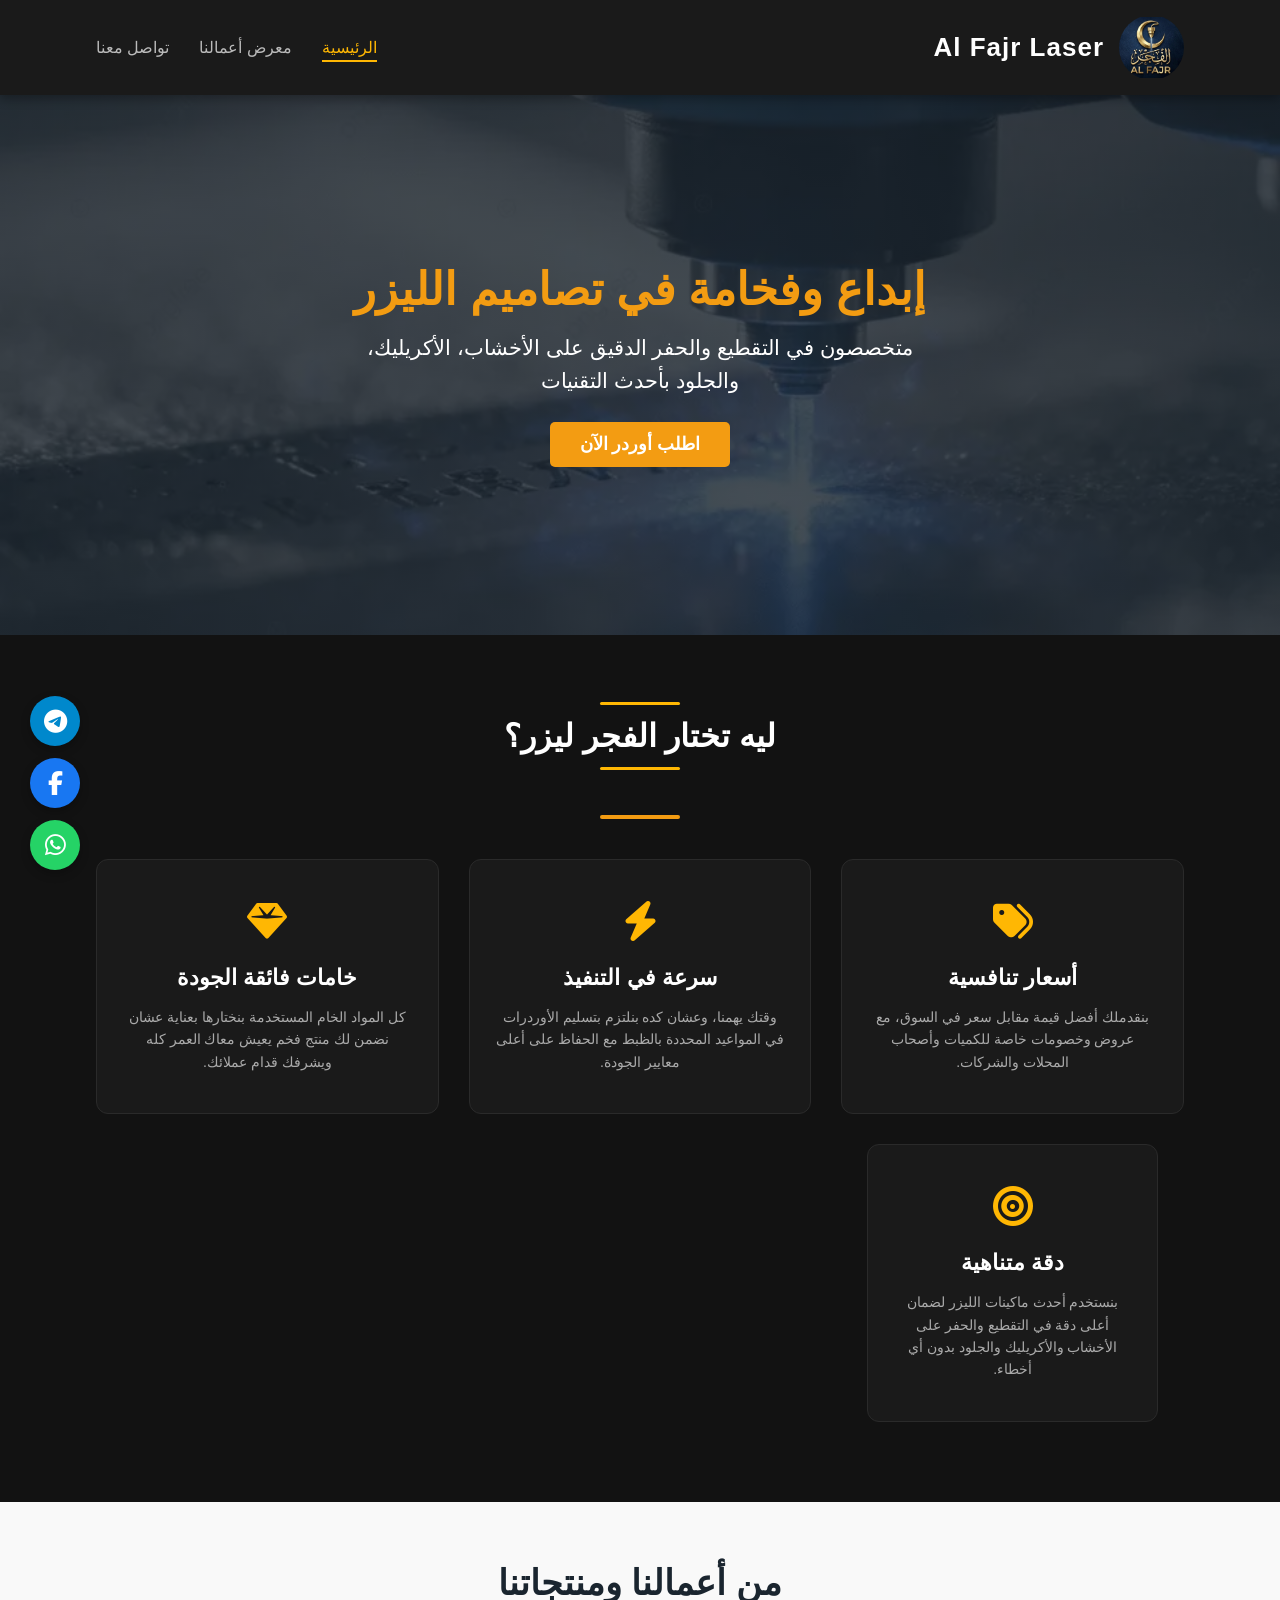
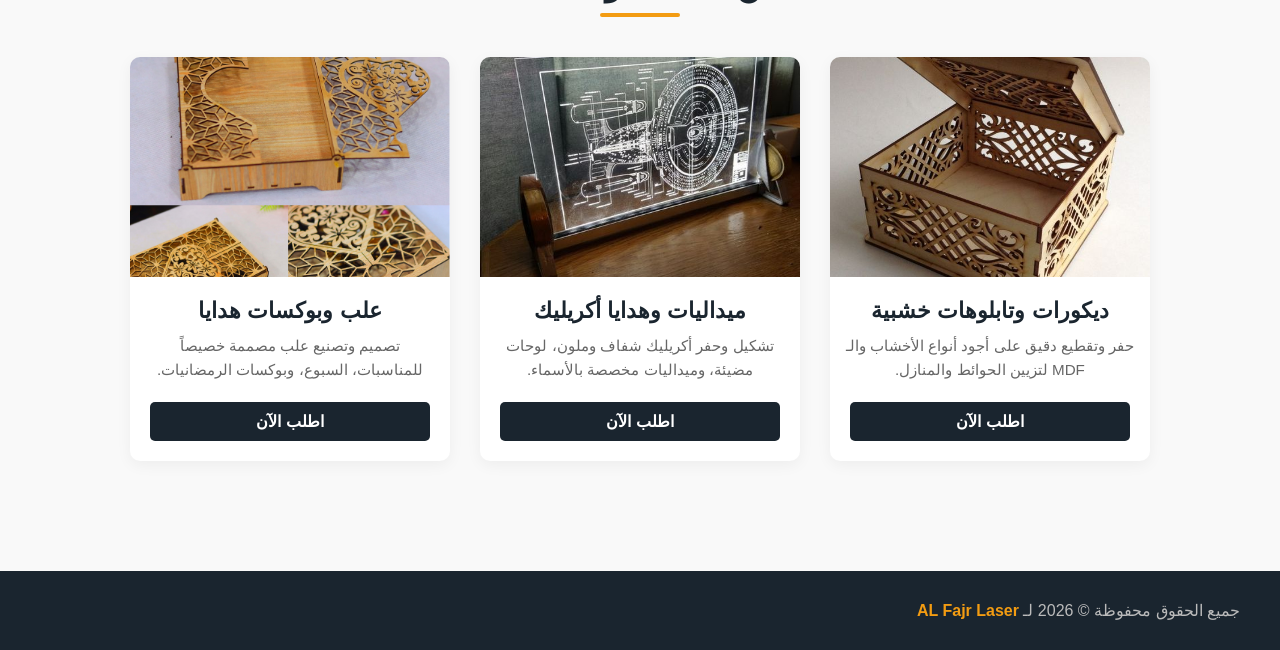
<file: index.html>
<!DOCTYPE html>
<html lang="ar" dir="rtl">
<head>
    <meta charset="UTF-8">
    <meta name="viewport" content="width=device-width, initial-scale=1.0">
    <title>Al Fajr Laser</title>
    <link rel="stylesheet" href="style.css?v=6.2">
    <link rel="stylesheet" href="https://cdnjs.cloudflare.com/ajax/libs/font-awesome/6.5.1/css/all.min.css">
</head>
<body>

<nav class="navbar">
    <div class="nav-container">
        <div class="logo-container">
            <img src="images/alfajr logo.png" alt="Al Fajr Laser Logo" class="nav-logo">
            <span class="brand-name">Al Fajr Laser</span>
        </div>
       
        <div class="nav-links">
            <a href="index.html" class="nav-item active">الرئيسية</a>
            <a href="portfolio.html" class="nav-item">معرض أعمالنا</a>
            <a href="contact.html" class="nav-item">تواصل معنا</a>
        </div>

        <button class="mobile-menu-toggle" id="mobile-menu-toggle">
            <i class="fas fa-bars"></i>
        </button>
    </div>
</nav>

    <section class="hero">
        <div class="hero-content">
            <h1>إبداع وفخامة في تصاميم الليزر</h1>
            <p>متخصصون في التقطيع والحفر الدقيق على الأخشاب، الأكريليك، والجلود بأحدث التقنيات</p>
            <a href="contact.html" class="cta-btn">اطلب أوردر الآن</a>
        </div>
    </section>

    <section class="features-section">
        <div class="section-title">
        <h2>ليه تختار الفجر ليزر؟</h2>
    </div>

    <div class="features-container">
                <div class="feature-card">
            <div class="feature-icon">
                <i class="fas fa-tags"></i>
            </div>
            <h3>أسعار تنافسية</h3>
            <p>بنقدملك أفضل قيمة مقابل سعر في السوق، مع عروض وخصومات خاصة للكميات وأصحاب المحلات والشركات.</p>
        </div>

                <div class="feature-card">
            <div class="feature-icon">
                <i class="fas fa-bolt"></i>
            </div>
            <h3>سرعة في التنفيذ</h3>
            <p>وقتك يهمنا، وعشان كده بنلتزم بتسليم الأوردرات في المواعيد المحددة بالظبط مع الحفاظ على أعلى معايير الجودة.</p>
        </div>

                <div class="feature-card">
            <div class="feature-icon">
                <i class="fas fa-gem"></i>
            </div>
            <h3>خامات فائقة الجودة</h3>
            <p>كل المواد الخام المستخدمة بنختارها بعناية عشان نضمن لك منتج فخم يعيش معاك العمر كله ويشرفك قدام عملائك.</p>
        </div>

            <div class="features-container">
        <div class="feature-card">
            <div class="feature-icon">
                <i class="fas fa-bullseye"></i>
            </div>
            <h3>دقة متناهية</h3>
            <p>بنستخدم أحدث ماكينات الليزر لضمان أعلى دقة في التقطيع والحفر على الأخشاب والأكريليك والجلود بدون أي أخطاء.</p>
        </div>

    </div>
</section>
    <section class="products-section">
        <h2 class="section-title">من أعمالنا ومنتجاتنا</h2>
       
        <div class="products-container">
            <div class="product-card">
                <div class="card-img">
                    <img src="images/wood.jpg" alt="شغل ليزر خشب">
                </div>
                <h3>ديكورات وتابلوهات خشبية</h3>
                <p>حفر وتقطيع دقيق على أجود أنواع الأخشاب والـ MDF لتزيين الحوائط والمنازل.</p>
                <a href="contact.html" class="order-btn">اطلب الآن</a>
            </div>

            <div class="product-card">
                <div class="card-img">
                    <img src="images/acrylic.jpg" alt="شغل أكريليك">
                </div>
                <h3>ميداليات وهدايا أكريليك</h3>
                <p>تشكيل وحفر أكريليك شفاف وملون، لوحات مضيئة، وميداليات مخصصة بالأسماء.</p>
                <a href="contact.html" class="order-btn">اطلب الآن</a>
            </div>

            <div class="product-card">
                <div class="card-img">
                    <img src="images/boxes.jpg" alt="بوكسات هدايا">
                </div>
                <h3>علب وبوكسات هدايا</h3>
                <p>تصميم وتصنيع علب مصممة خصيصاً للمناسبات، السبوع، وبوكسات الرمضانيات.</p>
                <a href="contact.html" class="order-btn">اطلب الآن</a>
            </div>
        </div>
    </section>
<script>
    const menuToggle = document.getElementById('mobile-menu-toggle');
    const navLinks = document.querySelector('.nav-links');

    menuToggle.addEventListener('click', function() {
        navLinks.classList.toggle('active');
    });
</script>

    <footer class="main-footer">
        <div class="footer-content">
            <p>جميع الحقوق محفوظة © 2026 لـ <span class="highlight">AL Fajr Laser</span></p>
    </footer>
    <!-- شريط وسائل التواصل العايم -->
    <div class="social-float-bar">
        <!-- أيقونة التليجرام -->
        <a href="https://t.me/alfajr_laser" class="social-icon telegram" target="_blank" title="تليجرام">
            <i class="fab fa-brands fa-telegram-plane"></i>
        </a>
        <!-- أيقونة الفيسبوك -->
        <a href="https://facebook.com/elmostafa90189?locale=ar_AR" class="social-icon facebook" target="_blank" title="فيسبوك">
            <i class="fab fa-brands fa-facebook-f"></i>
        </a>
        <!-- أيقونة الواتساب (الأساسية والكبيرة) -->
        <a href="https://wa.me/201273485811" class="social-icon whatsapp" target="_blank" title="واتساب">
            <i class="fab fa-brands fa-whatsapp"></i>
        </a>
    </div>
</body>
</html>
</file>
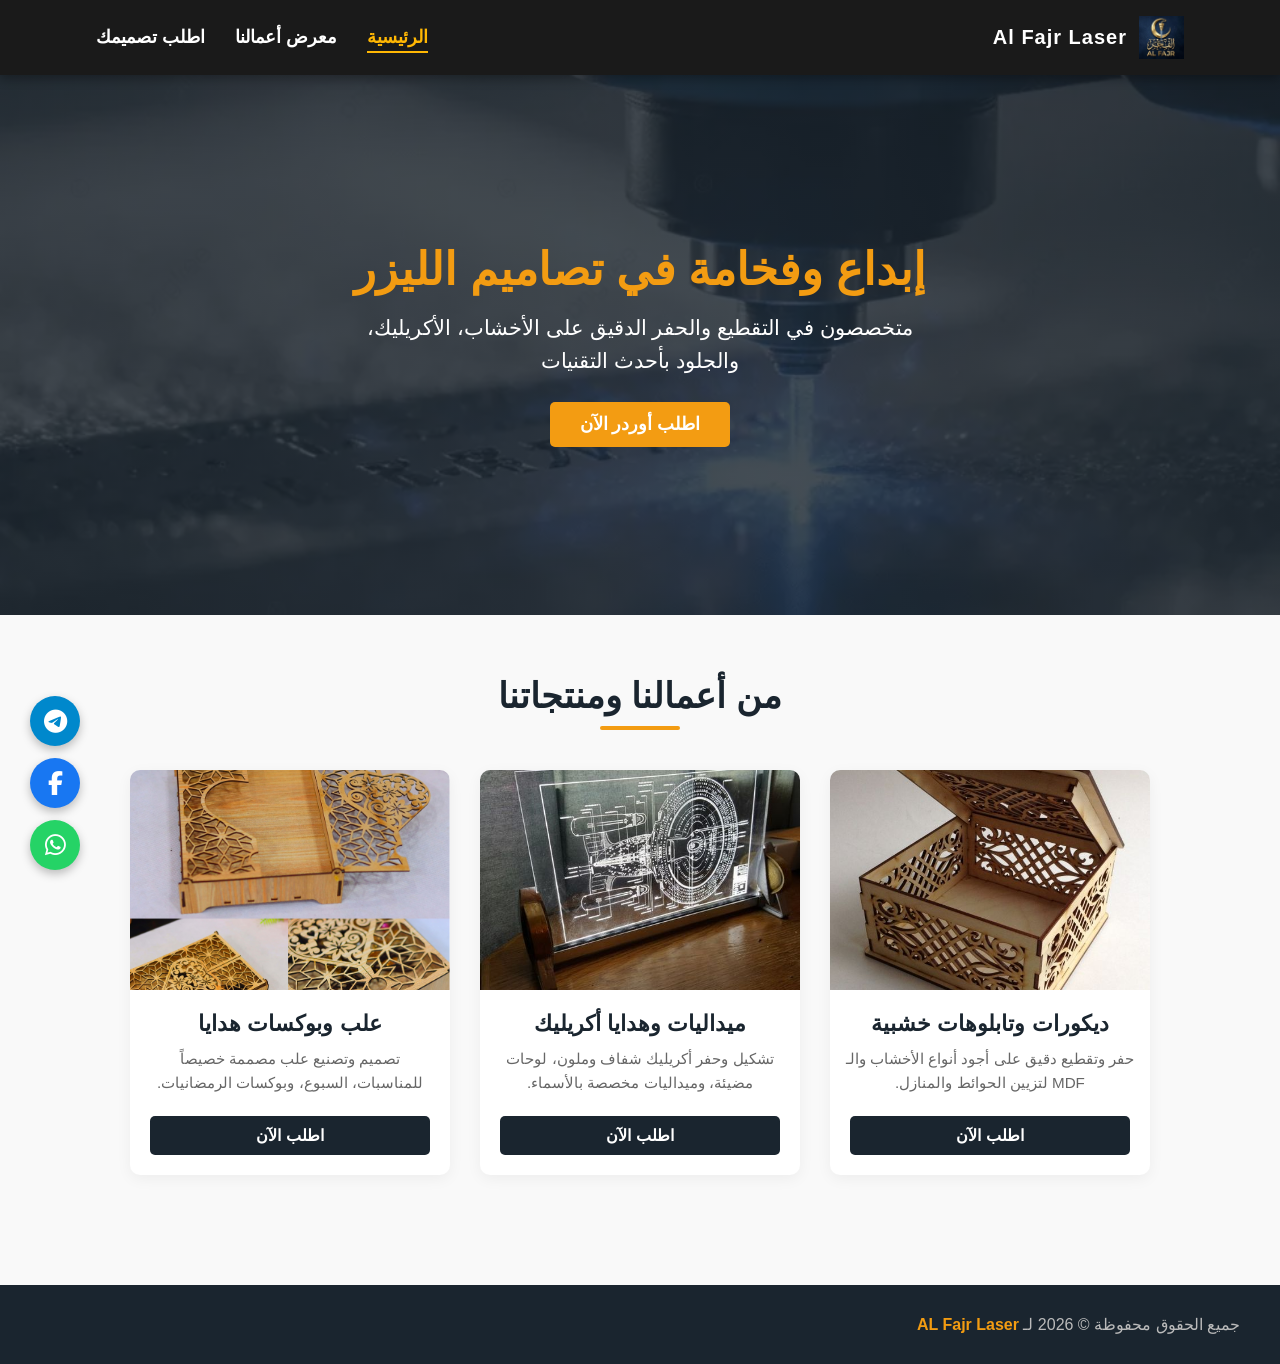
<file: images/index.html>
<!DOCTYPE html>
<html lang="ar" dir="rtl">
<head>
    <meta charset="UTF-8">
    <meta name="viewport" content="width=device-width, initial-scale=1.0">
    <title>Al Fajr Laser</title>
    <link rel="stylesheet" href="style.css?v=5">
    <link rel="stylesheet" href="https://cdnjs.cloudflare.com/ajax/libs/font-awesome/6.5.1/css/all.min.css">
</head>
<body>

<nav class="navbar">
    <div class="nav-container">
        <div class="logo-container">
            <img src="images/alfajr logo.png" alt="Al Fajr Laser Logo" class="nav-logo">
            <span class="brand-name">Al Fajr Laser</span>
        </div>
       
        <div class="nav-links">
            <a href="index.html" class="nav-item active">الرئيسية</a>
            <a href="portfolio.html" class="nav-item">معرض أعمالنا</a>
            <a href="contact.html" class="nav-item">اطلب تصميمك</a>
        </div>
    </div>
</nav>

    <section class="hero">
        <div class="hero-content">
            <h1>إبداع وفخامة في تصاميم الليزر</h1>
            <p>متخصصون في التقطيع والحفر الدقيق على الأخشاب، الأكريليك، والجلود بأحدث التقنيات</p>
            <a href="contact.html" class="cta-btn">اطلب أوردر الآن</a>
        </div>
    </section>
    <section class="products-section">
        <h2 class="section-title">من أعمالنا ومنتجاتنا</h2>
       
        <div class="products-container">
            <div class="product-card">
                <div class="card-img">
                    <img src="images/wood.jpg" alt="شغل ليزر خشب">
                </div>
                <h3>ديكورات وتابلوهات خشبية</h3>
                <p>حفر وتقطيع دقيق على أجود أنواع الأخشاب والـ MDF لتزيين الحوائط والمنازل.</p>
                <a href="contact.html" class="order-btn">اطلب الآن</a>
            </div>

            <div class="product-card">
                <div class="card-img">
                    <img src="images/acrylic.jpg" alt="شغل أكريليك">
                </div>
                <h3>ميداليات وهدايا أكريليك</h3>
                <p>تشكيل وحفر أكريليك شفاف وملون، لوحات مضيئة، وميداليات مخصصة بالأسماء.</p>
                <a href="contact.html" class="order-btn">اطلب الآن</a>
            </div>

            <div class="product-card">
                <div class="card-img">
                    <img src="images/boxes.jpg" alt="بوكسات هدايا">
                </div>
                <h3>علب وبوكسات هدايا</h3>
                <p>تصميم وتصنيع علب مصممة خصيصاً للمناسبات، السبوع، وبوكسات الرمضانيات.</p>
                <a href="contact.html" class="order-btn">اطلب الآن</a>
            </div>
        </div>
    </section>
    <script>
        const menu = document.querySelector('.menu-toggle');
        const menuLinks = document.querySelector('.nav-links');

        menu.addEventListener('click', function() {
            menuLinks.classList.toggle('active');
        });
    </script>
    <footer class="main-footer">
        <div class="footer-content">
            <p>جميع الحقوق محفوظة © 2026 لـ <span class="highlight">AL Fajr Laser</span></p>
    </footer>
    <!-- شريط وسائل التواصل العايم -->
    <div class="social-float-bar">
        <!-- أيقونة التليجرام -->
        <a href="https://t.me/alfajr_laser" class="social-icon telegram" target="_blank" title="تليجرام">
            <i class="fab fa-brands fa-telegram-plane"></i>
        </a>
        <!-- أيقونة الفيسبوك -->
        <a href="https://facebook.com/elmostafa90189?locale=ar_AR" class="social-icon facebook" target="_blank" title="فيسبوك">
            <i class="fab fa-brands fa-facebook-f"></i>
        </a>
        <!-- أيقونة الواتساب (الأساسية والكبيرة) -->
        <a href="https://wa.me/201273485811" class="social-icon whatsapp" target="_blank" title="واتساب">
            <i class="fab fa-brands fa-whatsapp"></i>
        </a>
    </div>
</body>
</html>
</file>
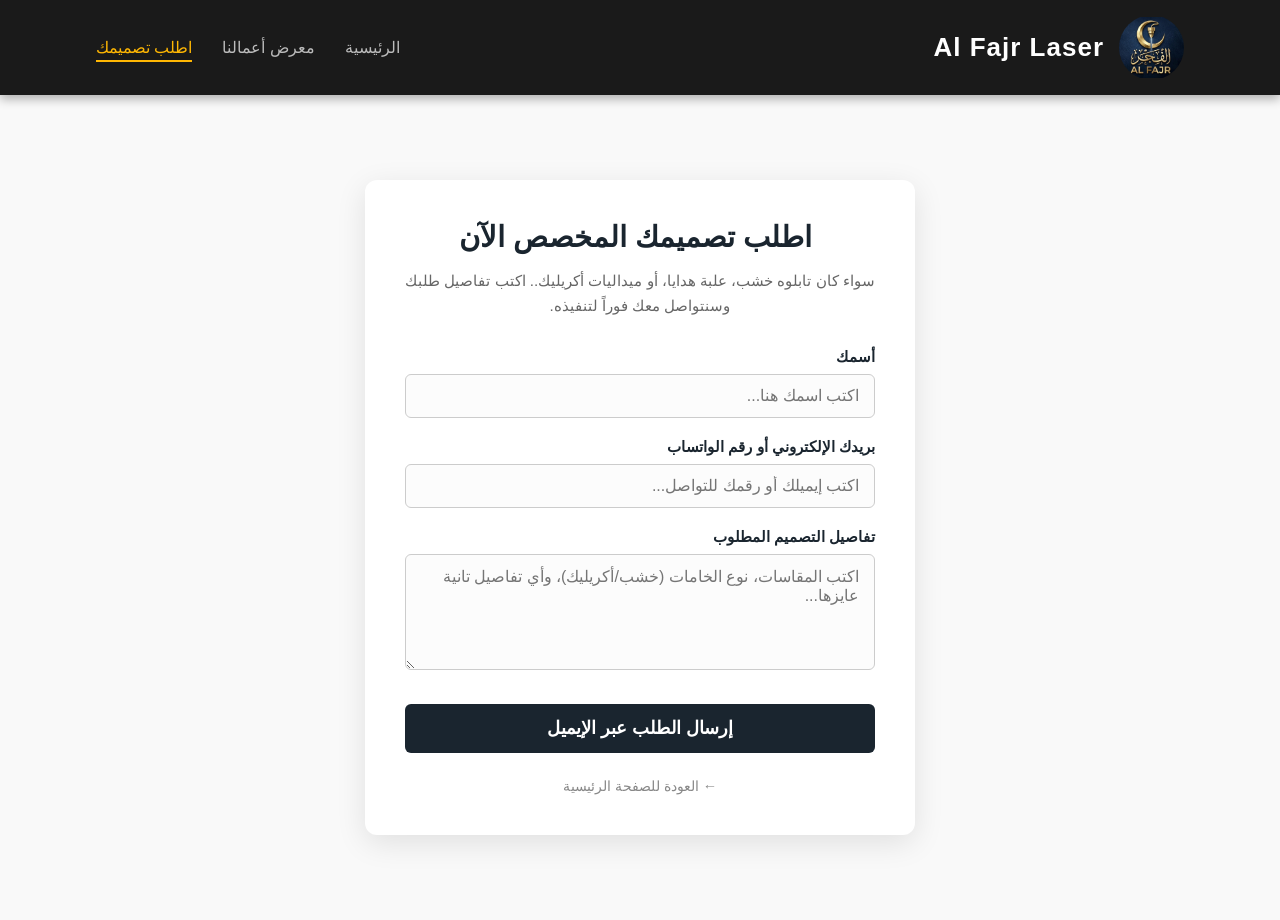
<file: contact.html>
<!DOCTYPE html>
<html lang="ar" dir="rtl">
<head>
    <meta charset="UTF-8">
    <meta name="viewport" content="width=device-width, initial-scale=1.0">
    <title>Al Fajr laser - أطلب تصميمك </title>
    <link rel="stylesheet" href="style.css?=v6.2">
    <link rel="stylesheet" href="https://cdnjs.cloudflare.com/ajax/libs/font-awesome/6.0.0/css/all.min.css">
</head>
<body>

<nav class="navbar">
    <div class="nav-container">
        <div class="logo-container">
            <img src="images/alfajr logo.png" alt="Al Fajr Laser Logo" class="nav-logo">
            <span class="brand-name">Al Fajr Laser</span>
        </div>
       
        <div class="nav-links">
            <a href="index.html" class="nav-item">الرئيسية</a>
            <a href="portfolio.html" class="nav-item">معرض أعمالنا</a>
            <a href="contact.html" class="nav-item active">اطلب تصميمك</a>
        </div>
    </div>
</nav>

    <section class="contact-section">
        <div class="contact-box">
            <h2><i class="fa-solid fa-laser-cutter"></i> اطلب تصميمك المخصص الآن</h2>
            <p>سواء كان تابلوه خشب، علبة هدايا، أو ميداليات أكريليك.. اكتب تفاصيل طلبك وسنتواصل معك فوراً لتنفيذه.</p>
           
            <form action="https://formspree.io/xbdbzlob" method="POST">
                <div class="input-group">
                    <label>أسمك</label>
                    <input type="text" name="name" placeholder="اكتب اسمك هنا..." required>
                </div>

                <div class="input-group">
                    <label>بريدك الإلكتروني أو رقم الواتساب</label>
                    <input type="text" name="contact_info" placeholder="اكتب إيميلك أو رقمك للتواصل..." required>
                </div>

                <div class="input-group">
                    <label>تفاصيل التصميم المطلوب</label>
                    <textarea name="message" rows="5" placeholder="اكتب المقاسات، نوع الخامات (خشب/أكريليك)، وأي تفاصيل تانية عايزها..." required></textarea>
                </div>

                <button type="submit" class="submit-btn">إرسال الطلب عبر الإيميل</button>
            </form>
           
            <a href="index.html" class="back-home-link">← العودة للصفحة الرئيسية</a>
        </div>
    </section>

</body>
</html>
</file>
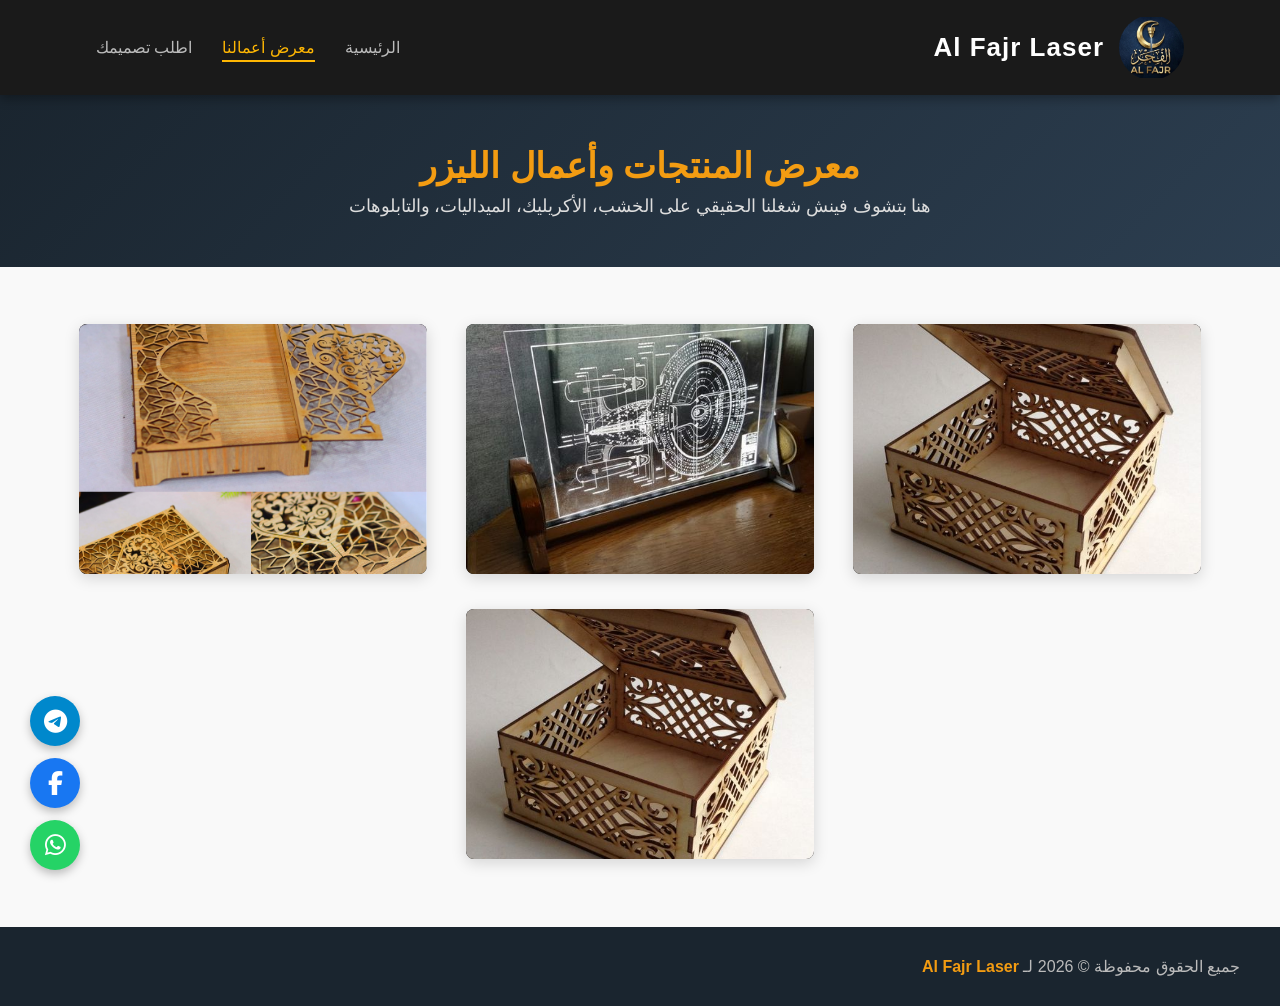
<file: portfolio.html>
<!DOCTYPE html>
<html lang="ar" dir="rtl">
<head>
    <meta charset="UTF-8">
    <meta name="viewport" content="width=device-width, initial-scale=1.0">
    <title>Al Fajr Laser - معرض أعمالنا</title>
    <link rel="stylesheet" href="style.css?v=6.2">
    <link rel="stylesheet" href="https://cdnjs.cloudflare.com/ajax/libs/font-awesome/6.5.1/css/all.min.css">
</head>
<body>

<nav class="navbar">
    <div class="nav-container">
        <div class="logo-container">
            <img src="images/alfajr logo.png" alt="Al Fajr Laser Logo" class="nav-logo">
            <span class="brand-name">Al Fajr Laser</span>
        </div>
       
        <div class="nav-links">
            <a href="index.html" class="nav-item">الرئيسية</a>
            <a href="portfolio.html" class="nav-item active">معرض أعمالنا</a>
            <a href="contact.html" class="nav-item">اطلب تصميمك</a>
        </div>
    </div>
</nav>

    <section class="portfolio-header">
        <h1>معرض المنتجات وأعمال الليزر</h1>
        <p>هنا بتشوف فينش شغلنا الحقيقي على الخشب، الأكريليك، الميداليات، والتابلوهات</p>
    </section>

    <section class="portfolio-grid-container">
        <div class="portfolio-grid">
           
            <div class="portfolio-item">
                <img src="images/wood.jpg" alt="علب خشبية مخصصة">
                <div class="item-overlay">
                    <h3>علب وبوكسات هدايا خشب</h3>
                </div>
            </div>

            <div class="portfolio-item">
                <img src="images/acrylic.jpg" alt="شغل أكريليك مضيء">
                <div class="item-overlay">
                    <h3>لوحات وميداليات أكريليك مضيئة</h3>
                </div>
            </div>

            <div class="portfolio-item">
                <img src="images/boxes.jpg" alt="ديكورات ليزر">
                <div class="item-overlay">
                    <h3>ديكورات وتابلوهات حائط MDF</h3>
                </div>
            </div>

            <div class="portfolio-item">
                <img src="images/wood.jpg" alt="شغل ليزر مخصص">
                <div class="item-overlay">
                    <h3>حفر دقيق وشغل مخصص</h3>
                </div>
            </div>

        </div>
    </section>

    <footer class="main-footer">
        <div class="footer-content">
            <p>جميع الحقوق محفوظة © 2026 لـ <span class="highlight">Al Fajr Laser</span></p>
        </div>
    </footer>
    <!-- شريط وسائل التواصل العايم -->
    <div class="social-float-bar">
        <!-- أيقونة التليجرام -->
        <a href="https://t.me/alfajr_laser" class="social-icon telegram" target="_blank" title="تليجرام">
            <i class="fab fa-brands fa-telegram-plane"></i>
        </a>
        <!-- أيقونة الفيسبوك -->
        <a href="https://facebook.com/elmostafa90189?locale=ar_AR" class="social-icon facebook" target="_blank" title="فيسبوك">
            <i class="fab fa-brands fa-facebook-f"></i>
        </a>
        <!-- أيقونة الواتساب (الأساسية والكبيرة) -->
        <a href="https://wa.me/201273485811" class="social-icon whatsapp" target="_blank" title="واتساب">
            <i class="fab fa-brands fa-whatsapp"></i>
        </a>
    </div>
</body>
</html>
</file>
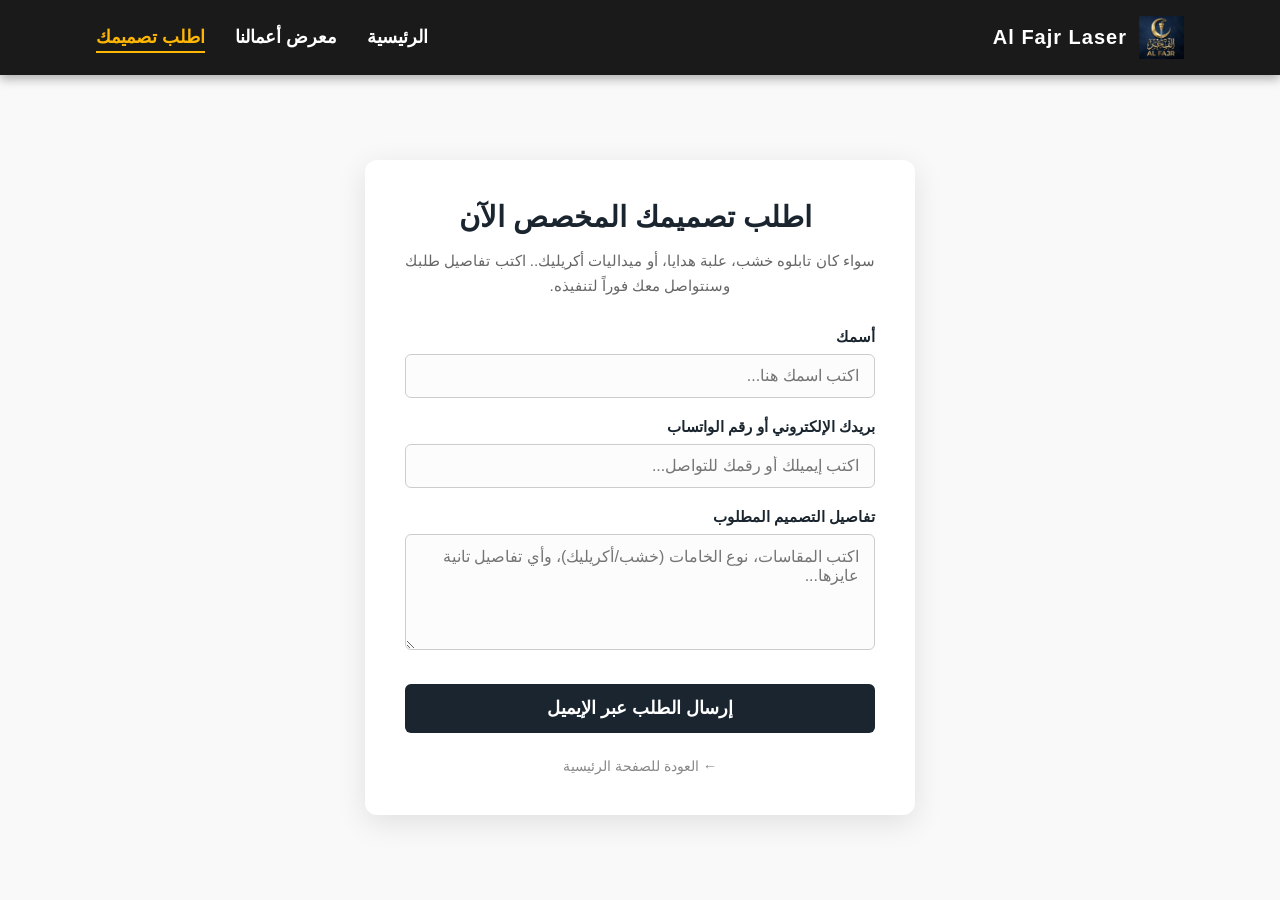
<file: images/contact.html>
<!DOCTYPE html>
<html lang="ar" dir="rtl">
<head>
    <meta charset="UTF-8">
    <meta name="viewport" content="width=device-width, initial-scale=1.0">
    <title>Al Fajr laser - أطلب تصميمك </title>
    <link rel="stylesheet" href="style.css?=v5">
    <link rel="stylesheet" href="https://cdnjs.cloudflare.com/ajax/libs/font-awesome/6.0.0/css/all.min.css">
</head>
<body>

<nav class="navbar">
    <div class="nav-container">
        <div class="logo-container">
            <img src="images/alfajr logo.png" alt="Al Fajr Laser Logo" class="nav-logo">
            <span class="brand-name">Al Fajr Laser</span>
        </div>
       
        <div class="nav-links">
            <a href="index.html" class="nav-item">الرئيسية</a>
            <a href="portfolio.html" class="nav-item">معرض أعمالنا</a>
            <a href="contact.html" class="nav-item active">اطلب تصميمك</a>
        </div>
    </div>
</nav>

    <section class="contact-section">
        <div class="contact-box">
            <h2><i class="fa-solid fa-laser-cutter"></i> اطلب تصميمك المخصص الآن</h2>
            <p>سواء كان تابلوه خشب، علبة هدايا، أو ميداليات أكريليك.. اكتب تفاصيل طلبك وسنتواصل معك فوراً لتنفيذه.</p>
           
            <form action="https://formspree.io/xbdbzlob" method="POST">
                <div class="input-group">
                    <label>أسمك</label>
                    <input type="text" name="name" placeholder="اكتب اسمك هنا..." required>
                </div>

                <div class="input-group">
                    <label>بريدك الإلكتروني أو رقم الواتساب</label>
                    <input type="text" name="contact_info" placeholder="اكتب إيميلك أو رقمك للتواصل..." required>
                </div>

                <div class="input-group">
                    <label>تفاصيل التصميم المطلوب</label>
                    <textarea name="message" rows="5" placeholder="اكتب المقاسات، نوع الخامات (خشب/أكريليك)، وأي تفاصيل تانية عايزها..." required></textarea>
                </div>

                <button type="submit" class="submit-btn">إرسال الطلب عبر الإيميل</button>
            </form>
           
            <a href="index.html" class="back-home-link">← العودة للصفحة الرئيسية</a>
        </div>
    </section>

</body>
</html>
</file>
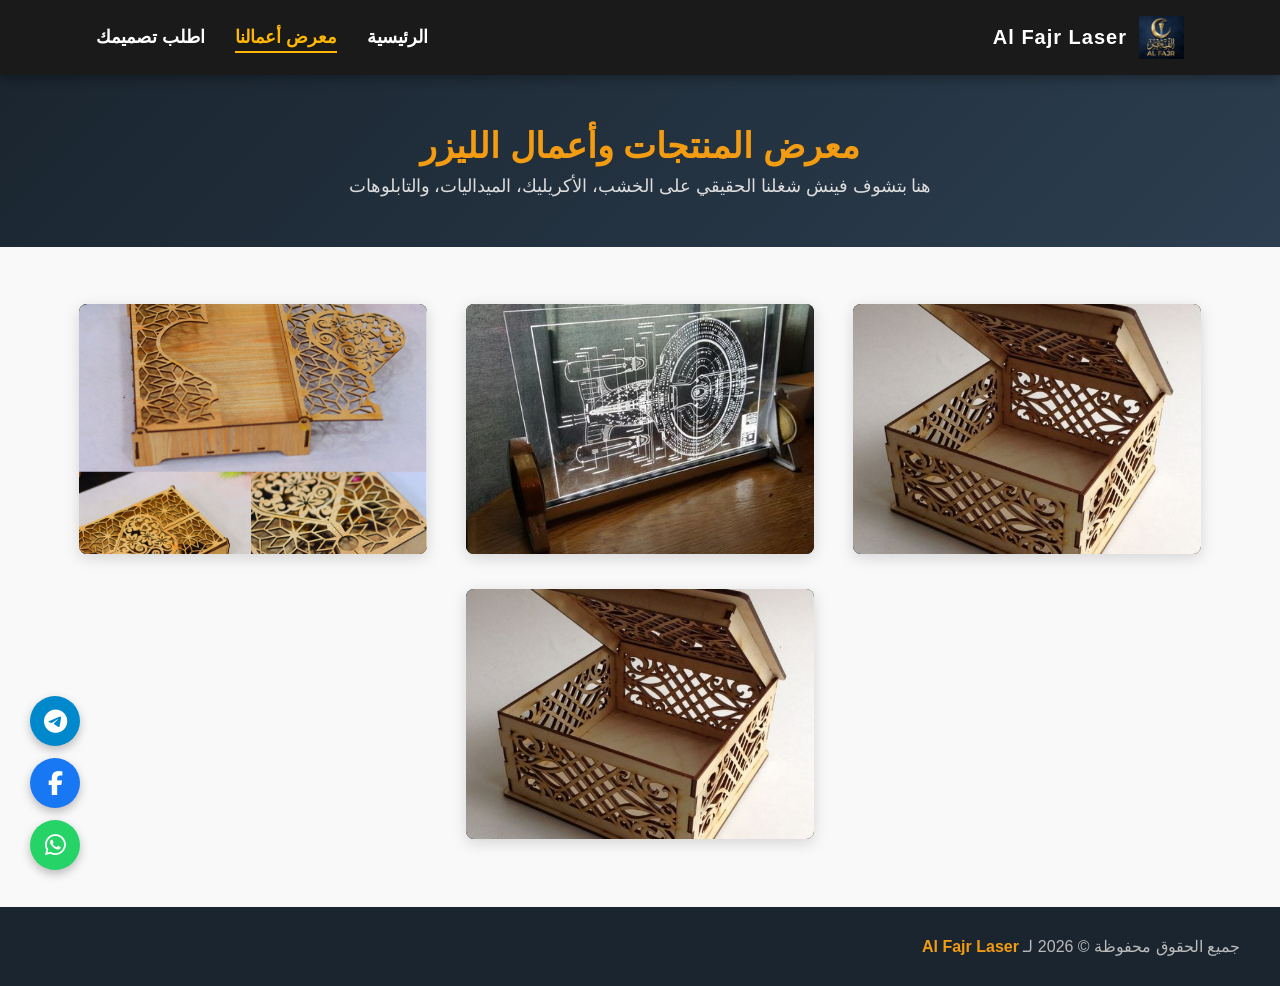
<file: images/portfolio.html>
<!DOCTYPE html>
<html lang="ar" dir="rtl">
<head>
    <meta charset="UTF-8">
    <meta name="viewport" content="width=device-width, initial-scale=1.0">
    <title>Al Fajr Laser - معرض أعمالنا</title>
    <link rel="stylesheet" href="style.css?v=5">
    <link rel="stylesheet" href="https://cdnjs.cloudflare.com/ajax/libs/font-awesome/6.5.1/css/all.min.css">
</head>
<body>

<nav class="navbar">
    <div class="nav-container">
        <div class="logo-container">
            <img src="images/alfajr logo.png" alt="Al Fajr Laser Logo" class="nav-logo">
            <span class="brand-name">Al Fajr Laser</span>
        </div>
       
        <div class="nav-links">
            <a href="index.html" class="nav-item">الرئيسية</a>
            <a href="portfolio.html" class="nav-item active">معرض أعمالنا</a>
            <a href="contact.html" class="nav-item">اطلب تصميمك</a>
        </div>
    </div>
</nav>

    <section class="portfolio-header">
        <h1>معرض المنتجات وأعمال الليزر</h1>
        <p>هنا بتشوف فينش شغلنا الحقيقي على الخشب، الأكريليك، الميداليات، والتابلوهات</p>
    </section>

    <section class="portfolio-grid-container">
        <div class="portfolio-grid">
           
            <div class="portfolio-item">
                <img src="images/wood.jpg" alt="علب خشبية مخصصة">
                <div class="item-overlay">
                    <h3>علب وبوكسات هدايا خشب</h3>
                </div>
            </div>

            <div class="portfolio-item">
                <img src="images/acrylic.jpg" alt="شغل أكريليك مضيء">
                <div class="item-overlay">
                    <h3>لوحات وميداليات أكريليك مضيئة</h3>
                </div>
            </div>

            <div class="portfolio-item">
                <img src="images/boxes.jpg" alt="ديكورات ليزر">
                <div class="item-overlay">
                    <h3>ديكورات وتابلوهات حائط MDF</h3>
                </div>
            </div>

            <div class="portfolio-item">
                <img src="images/wood.jpg" alt="شغل ليزر مخصص">
                <div class="item-overlay">
                    <h3>حفر دقيق وشغل مخصص</h3>
                </div>
            </div>

        </div>
    </section>

    <footer class="main-footer">
        <div class="footer-content">
            <p>جميع الحقوق محفوظة © 2026 لـ <span class="highlight">Al Fajr Laser</span></p>
        </div>
    </footer>
    <!-- شريط وسائل التواصل العايم -->
    <div class="social-float-bar">
        <!-- أيقونة التليجرام -->
        <a href="https://t.me/alfajr_laser" class="social-icon telegram" target="_blank" title="تليجرام">
            <i class="fab fa-brands fa-telegram-plane"></i>
        </a>
        <!-- أيقونة الفيسبوك -->
        <a href="https://facebook.com/elmostafa90189?locale=ar_AR" class="social-icon facebook" target="_blank" title="فيسبوك">
            <i class="fab fa-brands fa-facebook-f"></i>
        </a>
        <!-- أيقونة الواتساب (الأساسية والكبيرة) -->
        <a href="https://wa.me/201273485811" class="social-icon whatsapp" target="_blank" title="واتساب">
            <i class="fab fa-brands fa-whatsapp"></i>
        </a>
    </div>
</body>
</html>
</file>
<file: style.css>
/* 1. ريست عام للموقع كله عشان الهوامش وتناسق الحجم */
* {
    margin: 0;
    padding: 0;
    box-sizing: border-box;
    font-family: 'Segoe UI', Tahoma, Geneva, Verdana, sans-serif;
}

/* 2. إعدادات جسم الصفحة */
body {
    background-color: #f9f9f9;
    color: #333;
    direction: rtl; /* الموقع كله عربي من اليمين للشمال */
}

/* 3. شريط التنقل (الـ Navbar) */
.navbar {
    background-color: #1a252f;
    display: flex;
    justify-content: space-between;
    align-items: center;
    padding: 15px 5%;
    position: sticky;
    top: 0;
    z-index: 1000;
}

.logo {
    display: flex;
    align-items: center;
    gap: 10px;
}

.logo img {
    height: 70px;
    border-radius: 90%;
}

.logo span {
    color: #f3e8e8;
    font-size: 1.4rem;
    font-weight: bold;
}

.nav-links {
    display: flex;
    list-style: none;
    gap: 25px;
}

.nav-links a {
    color: #ffffff;
    text-decoration: none;
    font-weight: 600;
    font-size: 1.1rem;
    transition: color 0.3s;
}

.nav-links a:hover {
    color: #f39c12; /* يقلب لون ذهبي/برتقالي رايق عند الوقوف عليه */
}

/* زرار الموبايل (مخفي في الشاشات الكبيرة) */
.menu-toggle {
    display: none;
    flex-direction: column;
    cursor: pointer;
    gap: 5px;
}

.menu-toggle .bar {
    width: 25px;
    height: 3px;
    background-color: white;
    transition: 0.4s;
}

/* 4. القسم الرئيسي الترحيبي (Hero Section) */
.hero {
    background: linear-gradient(rgba(26, 37, 47, 0.8), rgba(26, 37, 47, 0.8)), url('images/hero-bg.jpg') no-repeat center center/cover;
    height: 60vh; /* واخد مساحة شيك من الشاشة */
    display: flex;
    justify-content: center;
    align-items: center;
    text-align: center;
    color: white;
    padding: 0 20px;
}

.hero-content h1 {
    font-size: 2.8rem;
    margin-bottom: 15px;
    color: #f39c12; /* اللون الذهبي بيدي فخامة */
}

.hero-content p {
    font-size: 1.3rem;
    margin-bottom: 25px;
    max-width: 600px;
    line-height: 1.6;
}

/* زرار اطلب أوردر الآن */
.cta-btn {
    display: inline-block;
    background-color: #f39c12;
    color: white;
    padding: 12px 30px;
    text-decoration: none;
    font-weight: bold;
    font-size: 1.1rem;
    border-radius: 5px;
    transition: background 0.3s, transform 0.2s;
}

.cta-btn:hover {
    background-color: #e67e22;
    transform: translateY(-10px); /* حركة خفيفة ترفع الزرار لفوق لما تقف عليه */
}

/* 5. شاشات الموبايل (Responsive) */
@media screen and (max-width: 768px) {
    .nav-links {
        display: none;
        flex-direction: column;
        width: 100%;
        background-color: #1a252f;
        position: absolute;
        top: 70px;
        right: 0;
        padding: 20px;
        gap: 15px;
        text-align: center;
    }

    .nav-links.active {
        display: flex;
    }

    .menu-toggle {
        display: flex;
    }

    .hero-content h1 {
        font-size: 2rem;
    }

    .hero-content p {
        font-size: 1rem;
    }
}
/* 6. تنسيق قسم المنتجات */
.products-section {
    padding: 60px 5%;
    text-align: center;
}

.section-title {
    font-size: 2.2rem;
    color: #1a252f;
    margin-bottom: 40px;
    position: relative;
}

/* خط ديكور صغير تحت العنوان */
.section-title::after {
    content: '';
    display: block;
    width: 80px;
    height: 4px;
    background-color: #f39c12;
    margin: 10px auto 0;
    border-radius: 2px;
}

/* الحاوية الأساسية للكروت */
.products-container {
    display: flex;
    justify-content: center;
    gap: 30px;
    flex-wrap: wrap; /* عشان لو الشاشة صغرت ينزلوا تحت بعض */
}

/* تصميم الكارت الواحد */
.product-card {
    background-color: white;
    border-radius: 10px;
    box-shadow: 0 4px 15px rgba(0,0,0,0.05);
    width: 320px;
    overflow: hidden;
    transition: transform 0.3s, box-shadow 0.3s;
    display: flex;
    flex-direction: column;
    padding-bottom: 20px;
}

.product-card:hover {
    transform: translateY(-10px); /* يرتفع لفوق تأثير شيك */
    box-shadow: 0 10px 25px rgba(0,0,0,0.15);
}

.card-img {
    height: 220px;
    background-color: #e4e8f0;
    overflow: hidden;
}

.card-img img {
    width: 100%;
    height: 100%;
    object-fit: cover;
}

.product-card h3 {
    font-size: 1.4rem;
    color: #1a252f;
    margin: 20px 15px 10px;
}

.product-card p {
    color: #666;
    font-size: 0.95rem;
    line-height: 1.6;
    padding: 0 15px;
    flex-grow: 1; /* عشان يخلي الأزرار كلها محاذية لبعضها من تحت */
    margin-bottom: 20px;
}

/* زرار الطلب الخاص بكل كارت */
.order-btn {
    display: block;
    background-color: #1a252f;
    color: white;
    text-decoration: none;
    padding: 10px 0;
    margin: 0 20px;
    border-radius: 5px;
    font-weight: bold;
    transition: background 0.3s;
}

.order-btn:hover {
    background-color: #f39c12; /* يقلب ذهبي لما تقف عليه */
}
/* 7. تنسيق صفحة اطلب تصميمك (Contact Page) */
.contact-section {
    padding: 60px 20px;
    display: flex;
    justify-content: center;
    align-items: center;
    min-height: calc(100vh - 75px); /* عشان تاخد طول الشاشة بالظبط بعد الـ Navbar */
}

.contact-box {
    background-color: white;
    border-radius: 12px;
    box-shadow: 0 8px 30px rgba(0,0,0,0.1);
    padding: 40px;
    width: 100%;
    max-width: 550px;
    text-align: center;
}

.contact-box h2 {
    color: #1a252f;
    font-size: 1.8rem;
    margin-bottom: 15px;
}

.contact-box p {
    color: #666;
    font-size: 0.95rem;
    line-height: 1.6;
    margin-bottom: 30px;
}

/* تنسيق حقول الإدخال */
.input-group {
    text-align: right;
    margin-bottom: 20px;
}

.input-group label {
    display: block;
    font-weight: 600;
    color: #1a252f;
    margin-bottom: 8px;
    font-size: 0.95rem;
}

.input-group input,
.input-group textarea {
    width: 100%;
    padding: 12px 15px;
    border: 1px solid #ccc;
    border-radius: 6px;
    font-size: 1rem;
    font-family: inherit;
    transition: border-color 0.3s, box-shadow 0.3s;
    background-color: #fcfcfc;
}

.input-group input:focus,
.input-group textarea:focus {
    outline: none;
    border-color: #f39c12; /* يقلب ذهبي لما العميل يضغط عليه عشان يكتب */
    box-shadow: 0 0 8px rgba(243, 156, 18, 0.2);
}

/* زرار الإرسال الفخم */
.submit-btn {
    width: 100%;
    background-color: #1a252f;
    color: white;
    border: none;
    padding: 14px;
    font-size: 1.1rem;
    font-weight: bold;
    border-radius: 6px;
    cursor: pointer;
    transition: background 0.3s, transform 0.2s;
    margin-top: 10px;
}

.submit-btn:hover {
    background-color: #f39c12; /* يقلب ذهبي عند الوقوف عليه */
    transform: translateY(-2px);
}

/* لينك العودة للرئيسية */
.back-home-link {
    display: inline-block;
    margin-top: 25px;
    color: #888;
    text-decoration: none;
    font-size: 0.9rem;
    transition: color 0.3s;
}

.back-home-link:hover {
    color: #1a252f;
    text-decoration: underline;
}
/* 8. تنسيق الفوتر (Footer) */
.main-footer {
    background-color: #1a252f; /* نفس كحلي الـ Navbar الفخم */
    color: #ffffff;
    padding: 30px 20px;
    margin-top: 50px; /* يسيب مسافة بينه وبين الكروت */
}

.footer-content {
    display: flex;
    justify-content: space-between;
    align-items: center;
    max-width: 1200px;
    margin: 0 auto;
    flex-wrap: wrap;
    gap: 20px;
}

.footer-content p {
    font-size: 1rem;
    color: #bbb;
}

.footer-content .highlight {
    color: #f39c12; /* اللون الذهبي */
    font-weight: bold;
}

/* لينكات وأيقونات السوشيال ميديا */
.social-links {
    display: flex;
    gap: 15px;
}

.social-links a {
    color: rgb(236, 232, 232);
    background-color: #86582a;
    width: 40px;
    height: 40px;
    border-radius: 50%;
    display: flex;
    justify-content: center;
    align-items: center;
    text-decoration: none;
    font-size: 1.1rem;
    transition: background 0.3s, transform 0.3s, color 0.3s;
}

/* حركة شياكة للأيقونة لما الماوس يقف عليها */
.social-links a:hover {
    background-color: #f39c12; /* تقلب ذهبي */
    color: #1a252f;
    transform: translateY(-5px); /* ترفع لفوق شوية */
}

/* تظبيط الفوتر عالموبايل */
@media screen and (max-width: 600px) {
    .footer-content {
        flex-direction: column;
        text-align: center;
    }
}
/* 9. تنسيق صفحة معرض الأعمال (Portfolio Page) */
.portfolio-header {
    text-align: center;
    padding: 50px 20px;
    background: linear-gradient(135deg, #1a252f, #2c3e50);
    color: white;
}

.portfolio-header h1 {
    font-size: 2.2rem;
    color: #f39c12; /* الذهبي */
    margin-bottom: 10px;
}

.portfolio-header p {
    font-size: 1.1rem;
    color: #ddd;
}

/* شبكة الصور */
.portfolio-grid-container {
    max-width: 1200px;
    margin: 40px auto;
    padding: 0 20px;
}

.portfolio-grid {
    display: block; /* متوافق ومعياري */
    text-align: center;
}

.portfolio-item {
    display: inline-block;
    vertical-align: top;
    width: 30%; /* تظهر 3 صور في السطر على الشاشات الكبيرة */
    margin: 1.5%;
    position: relative;
    border-radius: 8px;
    overflow: hidden;
    box-shadow: 0 4px 15px rgba(0,0,0,0.15);
    background-color: #000;
}

.portfolio-item img {
    width: 100%;
    height: 250px;
    object-fit: cover;
    display: block;
    transition: transform 0.5s ease;
}

/* تأثير الطبقة اللي بتظهر فوق الصورة عند الوقوف بالماوس */
.item-overlay {
    position: absolute;
    bottom: 0;
    left: 0;
    right: 0;
    background: rgba(26, 37, 47, 0.85); /* خلفية كحلي شفافة */
    color: white;
    padding: 15px;
    opacity: 0;
    transition: opacity 0.4s ease;
}

.item-overlay h3 {
    font-size: 1rem;
    color: #f39c12;
}

/* حركات التفاعل (Hover) */
.portfolio-item:hover img {
    transform: scale(1.1); /* تكبير الصورة بسيط */
}

.portfolio-item:hover .item-overlay {
    opacity: 1; /* إظهار النص */
}

/* تظبيط شاشات الموبايل والمقاسات الصغيرة */
@media screen and (max-width: 900px) {
    .portfolio-item {
        width: 45%; /* صورتين في السطر */
    }
}

@media screen and (max-width: 600px) {
    .portfolio-item {
        width: 94%; /* صورة واحدة بعرض الشاشة */
        margin: 10px 3%;
    }
}
/* 12. شريط التواصل العايم */
.social-float-bar {
    position: fixed;
    bottom: 30px;
    left: 30px; /* مكانهم على الشمال تحت */
    display: flex;
    flex-direction: column; /* يرصهم فوق بعض */
    align-items: center;
    gap: 12px; /* المسافة بين كل زرار والتاني */
    z-index: 10000;
}

/* التنسيق العام لكل الأزرار */
.social-icon {
    color: #fff;
    border-radius: 50%;
    display: flex;
    justify-content: center;
    align-items: center;
    text-decoration: none;
    box-shadow: 0px 4px 10px rgba(0, 0, 0, 0.25);
    transition: transform 0.3s, filter 0.3s;
}

.social-icon:hover {
    transform: scale(1.1) translateY(-3px);
    filter: brightness(1.1); /* يفتح اللون سنة لما تقف عليه */
}

/* تظبيط مقاسات الأزرار (الفيسبوك والتليجرام أصغر شوية) */
.social-icon.telegram, .social-icon.facebook, .social-icon.whatsapp {
    width: 45px;
    height: 45px;
    font-size: 20px;
}
/* ألوان باقي الأزرار الأصلية */
.social-icon.telegram {
    background-color: #0088cc; /* لون التليجرام */
        animation: pulse-telegram 4s infinite;
}

.social-icon.facebook {
    background-color: #1877f2; /* لون الفيسبوك */
        animation: pulse-facebook 3s infinite;
}
/* الواتساب يفضل كبير ومميز وبيهتز */
.social-icon.whatsapp {
    background-color: #25d366;
    animation: pulse-bar 2s infinite;
}

/* حركة النبض للواتساب */
@keyframes pulse-bar {
    0% { box-shadow: 0 0 0 0 rgba(37, 211, 102, 0.5); }
    70% { box-shadow: 0 0 0 15px rgba(37, 211, 102, 0); }
    100% { box-shadow: 0 0 0 0 rgba(37, 211, 102, 0); }
}
@keyframes pulse-telegram {
    0% { box-shadow: 0 0 0 0 rgba(0, 136, 204, 0.5); }
    70% { box-shadow: 0 0 0 15px rgba(0, 136, 204, 0); }
    100% { box-shadow: 0 0 0 0 rgba(0, 136, 204, 0); }
}
@keyframes pulse-facebook {
    0% { box-shadow: 0 0 0 0 rgba(24, 119, 242, 0.5); }
    70% { box-shadow: 0 0 0 15px rgba(24, 119, 242, 0); }
    100% { box-shadow: 0 0 0 0 rgba(24, 119, 242, 0); }
}
/* تظبيط المقاسات عالموبايل عشان السكرين */
@media screen and (max-width: 600px) {
    .social-float-bar {
        bottom: 20px;
        left: 20px;
        gap: 8px;
    }
    .social-icon.whatsapp {
        width: 50px;
        height: 50px;
        font-size: 26px;
    }
    .social-icon.telegram, .social-icon.facebook {
        width: 38px;
        height: 38px;
        font-size: 16px;
    }
}
/* توحيد أحجام الأيقونات العايمة على جميع الشاشات */
.social-float-bar a {
    display: flex !important;
    align-items: center !important;
    justify-content: center !important;
    width: 50px !important; /* حجم الدائرة الثابت */
    height: 50px !important;
    border-radius: 50% !important;
    text-decoration: none !important;
}

.social-float-bar a i {
    font-size: 24px !important; /* حجم الأيقونة الموحد جوه الدائرة */
    margin: 0 !important;
    padding: 0 !important;
}
/* تنسيق شريط التنقل بالكامل */
.navbar {
    background-color: #1a1a1a; /* لون غامق فخم يليق بالبراند */
    padding: 15px 0;
    position: sticky;
    top: 0;
    z-index: 1000;
    box-shadow: 0 4px 10px rgba(0, 0, 0, 0.3);
}

.nav-container {
    width: 85%;
    margin: 0 auto;
    display: flex;
    justify-content: space-between;
    align-items: center;
    direction: rtl; /* عشان الترتيب يبدأ من اليمين للشمال */
}

/* تنسيق اللوجو والاسم */
.logo-container {
    display: flex;
    align-items: center;
    gap: 12px;
}

.nav-logo {
    width: 45px; /* حجم مثالي للوجو فوق */
    height: 45px;
    object-fit: contain;
}

.brand-name {
    color: #fff;
    font-size: 20px;
    font-weight: bold;
    letter-spacing: 1px;
}

/* تنسيق اللينكات والحركة الانسيابية */
.nav-links {
    display: flex;
    gap: 30px;
}

.nav-item {
    color: #bbb;
    text-decoration: none;
    font-size: 16px;
    font-weight: 500;
    position: relative;
    padding: 5px 0;
    transition: color 0.3s ease;
}

/* حركة الخط السحرية اللي بتفرش من النص */
.nav-item::after {
    content: '';
    position: absolute;
    bottom: 0;
    left: 50%;
    width: 0;
    height: 2px;
    background-color: #ffb703; /* اللون الأصفر الدهبي الرايق بتاعك */
    transition: width 0.3s ease, left 0.3s ease;
}

.nav-item:hover::after,
.nav-item.active::after {
    width: 100%;
    left: 0;
}

.nav-item:hover,
.nav-item.active {
    color: #ffb703; /* يقلب دهبي لما تقف عليه */
}
/* ================= تنظيف وتظبيط الـ Navbar بالكامل ================= */
.navbar {
    background-color: #1a1a1a !important;
    padding: 15px 0 !important;
    position: sticky !important;
    top: 0 !important;
    z-index: 1000 !important;
    box-shadow: 0 4px 10px rgba(0, 0, 0, 0.3) !important;
    direction: rtl !important;
}

.nav-container {
    width: 85% !important;
    margin: 0 auto !important;
    display: flex !important;
    justify-content: space-between !important;
    align-items: center !important;
}

.logo-container {
    display: flex !important;
    align-items: center !important;
    gap: 15px !important;
}

.nav-logo {
    width: 65px !important; /* حجم اللوجو الكبير الواضح */
    height: 65px !important;
    object-fit: contain !important;
    border-radius: 50% !important;
    background-color: transparent !important;
}

.brand-name {
    color: #fff !important;
    font-size: 26px !important;
    font-weight: bold !important;
}

.nav-links {
    display: flex !important;
    gap: 30px !important;
}

.nav-item {
    color: #bbb !important;
    text-decoration: none !important;
    font-size: 16px !important;
    font-weight: 500 !important;
    position: relative !important;
    padding: 5px 0 !important;
    transition: color 0.3s ease !important;
}

/* حركة الخط اللي بيفرش من النص */
.nav-item::after {
    content: '' !important;
    position: absolute !important;
    bottom: 0 !important;
    left: 50 !important;
    width: 0 !important;
    height: 2px !important;
    background-color: #ffb703 !important;
    transition: width 0.3s ease, left 0.3s ease !important;
}

.nav-item:hover::after,
.nav-item.active::after {
    width: 100% !important;
    left: 0 !important;
}

.nav-item:hover,
.nav-item.active {
    color: #ffb703 !important;
}

.mobile-menu-toggle {
    background: none !important;
    border: none !important;
    color: #ffb703 !important;
    font-size: 30px !important;
    cursor: pointer !important;
    display: none !important; /* مخفي في الكمبيوتر */
    padding: 0 !important;
    outline: none !important;
}

/* ================= الميديا كويري الصايعة للموبايل (بتجبر السيرفر يفرمل القديم) ================= */
@media screen and (max-width: 768px) {
    .nav-container {
        width: 90% !important;
    }
   
    .nav-links {
        display: none !important; /* اختفاء القائمة على الموبايل في العادي */
        flex-direction: column !important;
        position: absolute !important;
        top: 90px !important;
        left: 0 !important;
        width: 100% !important;
        background-color: #1a1a1a !important;
        padding: 20px 0 !important;
        text-align: center !important;
        gap: 20px !important;
        box-shadow: 0 4px 10px rgba(0, 0, 0, 0.3) !important;
        z-index: 999 !important;
    }

    /* بتفتح لما تضغط على الـ 3 خطوط */
    .nav-links.active {
        display: flex !important;
    }
   
    .mobile-menu-toggle {
        display: block !important; /* إظهار الـ 3 خطوط */
    }
   
    .brand-name { font-size: 20px !important; }
    .nav-logo { width: 60px !important; height: 60px !important; }
}
/* ================= Features Section Style ================= */
.features-section {
    background-color: #121212; /* خلفية أغمق سنة من الهيدر عشان تفصل */
    padding: 80px 0;
    direction: rtl;
    text-align: center;
}
/* تنسيق العنوان الأساسي ليكون في النص */
.section-title h2 {
    color: #ffffff !important;
    font-size: 32px !important;
    font-weight: bold !important;
    margin-bottom: 50px !important;
    position: relative !important;
    display: inline-block !important; /* عشان الخطوط تيجي على مقاس الكلمة بالظبط */
    border-bottom: none !important; /* نلغي أي خط قديم تماماً */
}

/* الخط الدهبي اللي فوق الجملة */
.section-title h2::before {
    content: '' !important;
    position: absolute !important;
    top: -15px !important; /* مكانه فوق الكلام */
    left: 50% !important;
    transform: translateX(-50%) !important;
    width: 80px !important; /* طول الخط */
    height: 3px !important; /* سمك الخط */
    background-color: #ffb703 !important;
    border-radius: 2px !important;
}

/* الخط الدهبي اللي تحت الجملة */
.section-title h2::after {
    content: '' !important;
    position: absolute !important;
    bottom: -15px !important; /* مكانه تحت الكلام */
    left: 50% !important;
    transform: translateX(-50%) !important;
    width: 80px !important; /* طول الخط */
    height: 3px !important; /* سمك الخط */
    background-color: #ffb703 !important;
    border-radius: 2px !important;
}

/* عشان نلغي كود الـ div القديم وميعملش خط تالت ملوش لازمة */
.title-line {
    display: none !important;
}

/* حاوية الكروت */
.features-container {
    width: 85% !important;
    margin: 0 auto !important;
    display: grid !important;
    grid-template-columns: repeat(auto-fit, minmax(250px, 1fr)) !important; /* توزيع مرن حسب الشاشة */
    gap: 30px !important;
    direction: rtl !important;
}

/* تنسيق الكرت الفردي */
.feature-card {
    background-color: #1a1a1a;
    border: 1px solid #2a2a2a;
    padding: 40px 25px;
    border-radius: 12px;
    transition: transform 0.3s ease, border-color 0.3s ease, box-shadow 0.3s ease;
    cursor: pointer;
}

/* حركة الكرت لما الماوس ييجي عليه */
.feature-card:hover {
    transform: translateY(-10px); /* يرتفع لفوق */
    border-color: #ffb703; /* الحواف تنور دهبي */
    box-shadow: 0 10px 20px rgba(255, 183, 3, 0.1);
}

/* الأيقونات الدهبي */
.feature-icon {
    font-size: 40px;
    color: #ffb703;
    margin-bottom: 20px;
    transition: transform 0.3s ease;
}

.feature-card:hover .feature-icon {
    transform: scale(1.1); /* الأيقونة تكبر سنة مع الهوفر */
}

.feature-card h3 {
    color: #ffffff;
    font-size: 22px;
    margin-bottom: 15px;
    font-weight: 600;
}

.feature-card p {
    color: #aaaaaa;
    font-size: 14px;
    line-height: 1.6;
}
@media screen and (max-width: 768px) {
   
    /* 1. الحاوية الكبيرة للكروت */
    section.features-section .features-container {
        display: grid !important;
        grid-template-columns: none !important;
        grid-auto-flow: column !important;
        grid-auto-columns: 82% !important;
        overflow-x: auto !important;
        overflow-y: hidden !important;
        width: 100% !important;
        padding: 20px 15px !important;
        gap: 15px !important;
        box-sizing: border-box !important;
        direction: rtl !important;
        -webkit-overflow-scrolling: touch !important;
        scrollbar-width: none !important;
        -ms-overflow-style: none !important;
    }

    /* 2. التنسيق المشترك لكل الكروت */
    section.features-section .features-container .feature-card {
        width: 100% !important;
        max-width: 100% !important;
        display: flex !important;
        flex-direction: column !important;
        align-items: center !important;
        justify-content: flex-start !important;
        padding: 25px 20px !important;
        box-sizing: border-box !important;
    }

    /* 3. توحيد الارتفاع لكل كارت على حِدة غصب عن أي important قديم */
    section.features-section .features-container .feature-card:nth-child(1),
    section.features-section .features-container .feature-card:nth-child(2),
    section.features-section .features-container .feature-card:nth-child(3),
    section.features-section .features-container .feature-card:nth-child(4) {
        height: 310px !important;
    }

    /* 4. تظبيط النصوص لتلتف تلقائياً */
    section.features-section .features-container .feature-card h3,
    section.features-section .features-container .feature-card p {
        width: 100% !important;
        max-width: 100% !important;
        text-align: center !important;
        white-space: normal !important;
        display: block !important;
    }

    section.features-section .features-container .feature-card p {
        font-size: 14px !important;
        line-height: 1.5 !important;
        margin-top: 10px !important;
    }

    /* 5. نسف الخط الدهبي التالت الزيادة تحت العنوان */
    section.features-section h2::after,
    section.features-section h2::before {
        display: none !important;
    }

    /* 6. إخفاء سكرول بار الموبايل */
    section.features-section .features-container::-webkit-scrollbar {
        display: none !important;
        width: 0 !important;
        height: 0 !important;
    }

}
</file>
<file: images/style.css>
/* 1. ريست عام للموقع كله عشان الهوامش وتناسق الحجم */
* {
    margin: 0;
    padding: 0;
    box-sizing: border-box;
    font-family: 'Segoe UI', Tahoma, Geneva, Verdana, sans-serif;
}

/* 2. إعدادات جسم الصفحة */
body {
    background-color: #f9f9f9;
    color: #333;
    direction: rtl; /* الموقع كله عربي من اليمين للشمال */
}

/* 3. شريط التنقل (الـ Navbar) */
.navbar {
    background-color: #1a252f;
    display: flex;
    justify-content: space-between;
    align-items: center;
    padding: 15px 5%;
    position: sticky;
    top: 0;
    z-index: 1000;
}

.logo {
    display: flex;
    align-items: center;
    gap: 10px;
}

.logo img {
    height: 70px;
    border-radius: 90%;
}

.logo span {
    color: #f3e8e8;
    font-size: 1.4rem;
    font-weight: bold;
}

.nav-links {
    display: flex;
    list-style: none;
    gap: 25px;
}

.nav-links a {
    color: #ffffff;
    text-decoration: none;
    font-weight: 600;
    font-size: 1.1rem;
    transition: color 0.3s;
}

.nav-links a:hover {
    color: #f39c12; /* يقلب لون ذهبي/برتقالي رايق عند الوقوف عليه */
}

/* زرار الموبايل (مخفي في الشاشات الكبيرة) */
.menu-toggle {
    display: none;
    flex-direction: column;
    cursor: pointer;
    gap: 5px;
}

.menu-toggle .bar {
    width: 25px;
    height: 3px;
    background-color: white;
    transition: 0.4s;
}

/* 4. القسم الرئيسي الترحيبي (Hero Section) */
.hero {
    background: linear-gradient(rgba(26, 37, 47, 0.8), rgba(26, 37, 47, 0.8)), url('images/hero-bg.jpg') no-repeat center center/cover;
    height: 60vh; /* واخد مساحة شيك من الشاشة */
    display: flex;
    justify-content: center;
    align-items: center;
    text-align: center;
    color: white;
    padding: 0 20px;
}

.hero-content h1 {
    font-size: 2.8rem;
    margin-bottom: 15px;
    color: #f39c12; /* اللون الذهبي بيدي فخامة */
}

.hero-content p {
    font-size: 1.3rem;
    margin-bottom: 25px;
    max-width: 600px;
    line-height: 1.6;
}

/* زرار اطلب أوردر الآن */
.cta-btn {
    display: inline-block;
    background-color: #f39c12;
    color: white;
    padding: 12px 30px;
    text-decoration: none;
    font-weight: bold;
    font-size: 1.1rem;
    border-radius: 5px;
    transition: background 0.3s, transform 0.2s;
}

.cta-btn:hover {
    background-color: #e67e22;
    transform: translateY(-10px); /* حركة خفيفة ترفع الزرار لفوق لما تقف عليه */
}

/* 5. شاشات الموبايل (Responsive) */
@media screen and (max-width: 768px) {
    .nav-links {
        display: none;
        flex-direction: column;
        width: 100%;
        background-color: #1a252f;
        position: absolute;
        top: 70px;
        right: 0;
        padding: 20px;
        gap: 15px;
        text-align: center;
    }

    .nav-links.active {
        display: flex;
    }

    .menu-toggle {
        display: flex;
    }

    .hero-content h1 {
        font-size: 2rem;
    }

    .hero-content p {
        font-size: 1rem;
    }
}
/* 6. تنسيق قسم المنتجات */
.products-section {
    padding: 60px 5%;
    text-align: center;
}

.section-title {
    font-size: 2.2rem;
    color: #1a252f;
    margin-bottom: 40px;
    position: relative;
}

/* خط ديكور صغير تحت العنوان */
.section-title::after {
    content: '';
    display: block;
    width: 80px;
    height: 4px;
    background-color: #f39c12;
    margin: 10px auto 0;
    border-radius: 2px;
}

/* الحاوية الأساسية للكروت */
.products-container {
    display: flex;
    justify-content: center;
    gap: 30px;
    flex-wrap: wrap; /* عشان لو الشاشة صغرت ينزلوا تحت بعض */
}

/* تصميم الكارت الواحد */
.product-card {
    background-color: white;
    border-radius: 10px;
    box-shadow: 0 4px 15px rgba(0,0,0,0.05);
    width: 320px;
    overflow: hidden;
    transition: transform 0.3s, box-shadow 0.3s;
    display: flex;
    flex-direction: column;
    padding-bottom: 20px;
}

.product-card:hover {
    transform: translateY(-10px); /* يرتفع لفوق تأثير شيك */
    box-shadow: 0 10px 25px rgba(0,0,0,0.15);
}

.card-img {
    height: 220px;
    background-color: #e4e8f0;
    overflow: hidden;
}

.card-img img {
    width: 100%;
    height: 100%;
    object-fit: cover;
}

.product-card h3 {
    font-size: 1.4rem;
    color: #1a252f;
    margin: 20px 15px 10px;
}

.product-card p {
    color: #666;
    font-size: 0.95rem;
    line-height: 1.6;
    padding: 0 15px;
    flex-grow: 1; /* عشان يخلي الأزرار كلها محاذية لبعضها من تحت */
    margin-bottom: 20px;
}

/* زرار الطلب الخاص بكل كارت */
.order-btn {
    display: block;
    background-color: #1a252f;
    color: white;
    text-decoration: none;
    padding: 10px 0;
    margin: 0 20px;
    border-radius: 5px;
    font-weight: bold;
    transition: background 0.3s;
}

.order-btn:hover {
    background-color: #f39c12; /* يقلب ذهبي لما تقف عليه */
}
/* 7. تنسيق صفحة اطلب تصميمك (Contact Page) */
.contact-section {
    padding: 60px 20px;
    display: flex;
    justify-content: center;
    align-items: center;
    min-height: calc(100vh - 75px); /* عشان تاخد طول الشاشة بالظبط بعد الـ Navbar */
}

.contact-box {
    background-color: white;
    border-radius: 12px;
    box-shadow: 0 8px 30px rgba(0,0,0,0.1);
    padding: 40px;
    width: 100%;
    max-width: 550px;
    text-align: center;
}

.contact-box h2 {
    color: #1a252f;
    font-size: 1.8rem;
    margin-bottom: 15px;
}

.contact-box p {
    color: #666;
    font-size: 0.95rem;
    line-height: 1.6;
    margin-bottom: 30px;
}

/* تنسيق حقول الإدخال */
.input-group {
    text-align: right;
    margin-bottom: 20px;
}

.input-group label {
    display: block;
    font-weight: 600;
    color: #1a252f;
    margin-bottom: 8px;
    font-size: 0.95rem;
}

.input-group input,
.input-group textarea {
    width: 100%;
    padding: 12px 15px;
    border: 1px solid #ccc;
    border-radius: 6px;
    font-size: 1rem;
    font-family: inherit;
    transition: border-color 0.3s, box-shadow 0.3s;
    background-color: #fcfcfc;
}

.input-group input:focus,
.input-group textarea:focus {
    outline: none;
    border-color: #f39c12; /* يقلب ذهبي لما العميل يضغط عليه عشان يكتب */
    box-shadow: 0 0 8px rgba(243, 156, 18, 0.2);
}

/* زرار الإرسال الفخم */
.submit-btn {
    width: 100%;
    background-color: #1a252f;
    color: white;
    border: none;
    padding: 14px;
    font-size: 1.1rem;
    font-weight: bold;
    border-radius: 6px;
    cursor: pointer;
    transition: background 0.3s, transform 0.2s;
    margin-top: 10px;
}

.submit-btn:hover {
    background-color: #f39c12; /* يقلب ذهبي عند الوقوف عليه */
    transform: translateY(-2px);
}

/* لينك العودة للرئيسية */
.back-home-link {
    display: inline-block;
    margin-top: 25px;
    color: #888;
    text-decoration: none;
    font-size: 0.9rem;
    transition: color 0.3s;
}

.back-home-link:hover {
    color: #1a252f;
    text-decoration: underline;
}
/* 8. تنسيق الفوتر (Footer) */
.main-footer {
    background-color: #1a252f; /* نفس كحلي الـ Navbar الفخم */
    color: #ffffff;
    padding: 30px 20px;
    margin-top: 50px; /* يسيب مسافة بينه وبين الكروت */
}

.footer-content {
    display: flex;
    justify-content: space-between;
    align-items: center;
    max-width: 1200px;
    margin: 0 auto;
    flex-wrap: wrap;
    gap: 20px;
}

.footer-content p {
    font-size: 1rem;
    color: #bbb;
}

.footer-content .highlight {
    color: #f39c12; /* اللون الذهبي */
    font-weight: bold;
}

/* لينكات وأيقونات السوشيال ميديا */
.social-links {
    display: flex;
    gap: 15px;
}

.social-links a {
    color: rgb(236, 232, 232);
    background-color: #86582a;
    width: 40px;
    height: 40px;
    border-radius: 50%;
    display: flex;
    justify-content: center;
    align-items: center;
    text-decoration: none;
    font-size: 1.1rem;
    transition: background 0.3s, transform 0.3s, color 0.3s;
}

/* حركة شياكة للأيقونة لما الماوس يقف عليها */
.social-links a:hover {
    background-color: #f39c12; /* تقلب ذهبي */
    color: #1a252f;
    transform: translateY(-5px); /* ترفع لفوق شوية */
}

/* تظبيط الفوتر عالموبايل */
@media screen and (max-width: 600px) {
    .footer-content {
        flex-direction: column;
        text-align: center;
    }
}
/* 9. تنسيق صفحة معرض الأعمال (Portfolio Page) */
.portfolio-header {
    text-align: center;
    padding: 50px 20px;
    background: linear-gradient(135deg, #1a252f, #2c3e50);
    color: white;
}

.portfolio-header h1 {
    font-size: 2.2rem;
    color: #f39c12; /* الذهبي */
    margin-bottom: 10px;
}

.portfolio-header p {
    font-size: 1.1rem;
    color: #ddd;
}

/* شبكة الصور */
.portfolio-grid-container {
    max-width: 1200px;
    margin: 40px auto;
    padding: 0 20px;
}

.portfolio-grid {
    display: block; /* متوافق ومعياري */
    text-align: center;
}

.portfolio-item {
    display: inline-block;
    vertical-align: top;
    width: 30%; /* تظهر 3 صور في السطر على الشاشات الكبيرة */
    margin: 1.5%;
    position: relative;
    border-radius: 8px;
    overflow: hidden;
    box-shadow: 0 4px 15px rgba(0,0,0,0.15);
    background-color: #000;
}

.portfolio-item img {
    width: 100%;
    height: 250px;
    object-fit: cover;
    display: block;
    transition: transform 0.5s ease;
}

/* تأثير الطبقة اللي بتظهر فوق الصورة عند الوقوف بالماوس */
.item-overlay {
    position: absolute;
    bottom: 0;
    left: 0;
    right: 0;
    background: rgba(26, 37, 47, 0.85); /* خلفية كحلي شفافة */
    color: white;
    padding: 15px;
    opacity: 0;
    transition: opacity 0.4s ease;
}

.item-overlay h3 {
    font-size: 1rem;
    color: #f39c12;
}

/* حركات التفاعل (Hover) */
.portfolio-item:hover img {
    transform: scale(1.1); /* تكبير الصورة بسيط */
}

.portfolio-item:hover .item-overlay {
    opacity: 1; /* إظهار النص */
}

/* تظبيط شاشات الموبايل والمقاسات الصغيرة */
@media screen and (max-width: 900px) {
    .portfolio-item {
        width: 45%; /* صورتين في السطر */
    }
}

@media screen and (max-width: 600px) {
    .portfolio-item {
        width: 94%; /* صورة واحدة بعرض الشاشة */
        margin: 10px 3%;
    }
}
/* 12. شريط التواصل العايم */
.social-float-bar {
    position: fixed;
    bottom: 30px;
    left: 30px; /* مكانهم على الشمال تحت */
    display: flex;
    flex-direction: column; /* يرصهم فوق بعض */
    align-items: center;
    gap: 12px; /* المسافة بين كل زرار والتاني */
    z-index: 10000;
}

/* التنسيق العام لكل الأزرار */
.social-icon {
    color: #fff;
    border-radius: 50%;
    display: flex;
    justify-content: center;
    align-items: center;
    text-decoration: none;
    box-shadow: 0px 4px 10px rgba(0, 0, 0, 0.25);
    transition: transform 0.3s, filter 0.3s;
}

.social-icon:hover {
    transform: scale(1.1) translateY(-3px);
    filter: brightness(1.1); /* يفتح اللون سنة لما تقف عليه */
}

/* تظبيط مقاسات الأزرار (الفيسبوك والتليجرام أصغر شوية) */
.social-icon.telegram, .social-icon.facebook, .social-icon.whatsapp {
    width: 45px;
    height: 45px;
    font-size: 20px;
}
/* ألوان باقي الأزرار الأصلية */
.social-icon.telegram {
    background-color: #0088cc; /* لون التليجرام */
        animation: pulse-telegram 4s infinite;
}

.social-icon.facebook {
    background-color: #1877f2; /* لون الفيسبوك */
        animation: pulse-facebook 3s infinite;
}
/* الواتساب يفضل كبير ومميز وبيهتز */
.social-icon.whatsapp {
    background-color: #25d366;
    animation: pulse-bar 2s infinite;
}

/* حركة النبض للواتساب */
@keyframes pulse-bar {
    0% { box-shadow: 0 0 0 0 rgba(37, 211, 102, 0.5); }
    70% { box-shadow: 0 0 0 15px rgba(37, 211, 102, 0); }
    100% { box-shadow: 0 0 0 0 rgba(37, 211, 102, 0); }
}
@keyframes pulse-telegram {
    0% { box-shadow: 0 0 0 0 rgba(0, 136, 204, 0.5); }
    70% { box-shadow: 0 0 0 15px rgba(0, 136, 204, 0); }
    100% { box-shadow: 0 0 0 0 rgba(0, 136, 204, 0); }
}
@keyframes pulse-facebook {
    0% { box-shadow: 0 0 0 0 rgba(24, 119, 242, 0.5); }
    70% { box-shadow: 0 0 0 15px rgba(24, 119, 242, 0); }
    100% { box-shadow: 0 0 0 0 rgba(24, 119, 242, 0); }
}
/* تظبيط المقاسات عالموبايل عشان السكرين */
@media screen and (max-width: 600px) {
    .social-float-bar {
        bottom: 20px;
        left: 20px;
        gap: 8px;
    }
    .social-icon.whatsapp {
        width: 50px;
        height: 50px;
        font-size: 26px;
    }
    .social-icon.telegram, .social-icon.facebook {
        width: 38px;
        height: 38px;
        font-size: 16px;
    }
}
/* توحيد أحجام الأيقونات العايمة على جميع الشاشات */
.social-float-bar a {
    display: flex !important;
    align-items: center !important;
    justify-content: center !important;
    width: 50px !important; /* حجم الدائرة الثابت */
    height: 50px !important;
    border-radius: 50% !important;
    text-decoration: none !important;
}

.social-float-bar a i {
    font-size: 24px !important; /* حجم الأيقونة الموحد جوه الدائرة */
    margin: 0 !important;
    padding: 0 !important;
}
/* تنسيق شريط التنقل بالكامل */
.navbar {
    background-color: #1a1a1a; /* لون غامق فخم يليق بالبراند */
    padding: 15px 0;
    position: sticky;
    top: 0;
    z-index: 1000;
    box-shadow: 0 4px 10px rgba(0, 0, 0, 0.3);
}

.nav-container {
    width: 85%;
    margin: 0 auto;
    display: flex;
    justify-content: space-between;
    align-items: center;
    direction: rtl; /* عشان الترتيب يبدأ من اليمين للشمال */
}

/* تنسيق اللوجو والاسم */
.logo-container {
    display: flex;
    align-items: center;
    gap: 12px;
}

.nav-logo {
    width: 45px; /* حجم مثالي للوجو فوق */
    height: 45px;
    object-fit: contain;
}

.brand-name {
    color: #fff;
    font-size: 20px;
    font-weight: bold;
    letter-spacing: 1px;
}

/* تنسيق اللينكات والحركة الانسيابية */
.nav-links {
    display: flex;
    gap: 30px;
}

.nav-item {
    color: #bbb;
    text-decoration: none;
    font-size: 16px;
    font-weight: 500;
    position: relative;
    padding: 5px 0;
    transition: color 0.3s ease;
}

/* حركة الخط السحرية اللي بتفرش من النص */
.nav-item::after {
    content: '';
    position: absolute;
    bottom: 0;
    left: 50%;
    width: 0;
    height: 2px;
    background-color: #ffb703; /* اللون الأصفر الدهبي الرايق بتاعك */
    transition: width 0.3s ease, left 0.3s ease;
}

.nav-item:hover::after,
.nav-item.active::after {
    width: 100%;
    left: 0;
}

.nav-item:hover,
.nav-item.active {
    color: #ffb703; /* يقلب دهبي لما تقف عليه */
}
</file>
